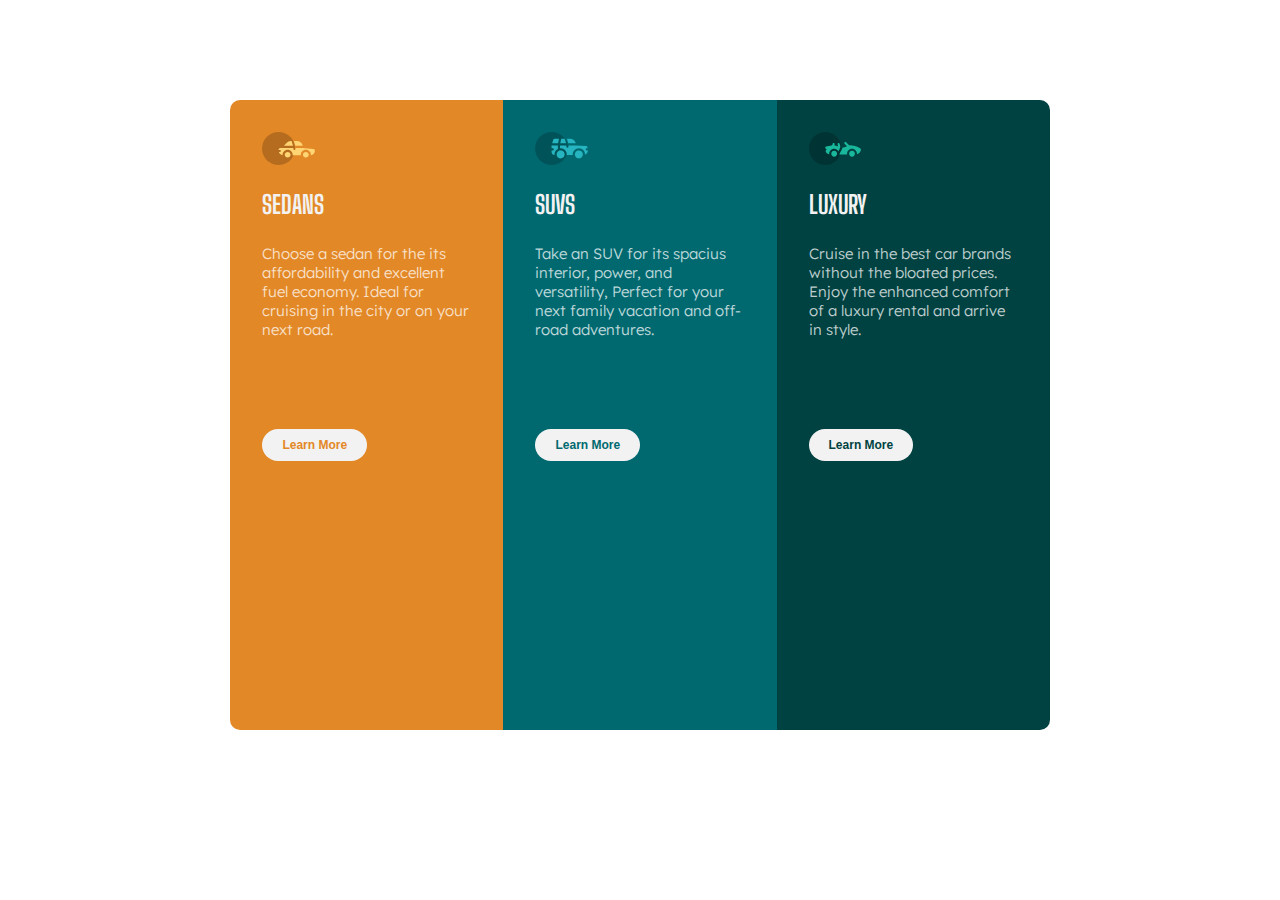
<file: index.html>
<html lang="en">
<head>
    <meta charset="UTF-8">
    <meta http-equiv="X-UA-Compatible" content="IE=edge">
    <meta name="viewport" content="width=device-width, initial-scale=1.0">
    <title>3-column card</title>
    <link rel="stylesheet" href="style.css">
    <link rel="preconnect" href="https://fonts.gstatic.com" crossorigin>
<link href="https://fonts.googleapis.com/css2?family=Big+Shoulders+Display:wght@700&family=Lexend+Deca&display=swap" rel="stylesheet">
<link rel="shortcut icon" href="/images/favicon-32x32.png" type="image/x-icon">
</head>
<body>
    <main>
        <div class="row">
            <div class="col-1">
                <img src="/images/icon-sedans.svg" alt="Sedans">
                <h1>SEDANS</h1>
                <p>Choose a sedan for the its affordability and excellent fuel economy. Ideal for cruising in the city or on your next road.</p>
                <button class="button-1">Learn More</button>
            </div>
            <div class="col-2">
                <img src="/images/icon-suvs.svg" alt="Suv">
                <h1>SUVS</h1>
                <p>Take an SUV for its spacius interior, power, and versatility, Perfect for your next family vacation and off-road adventures.</p>
                <button class="button-2">Learn More</button>
            </div>
            <div class="col-3">
                <img src="/images/icon-luxury.svg" alt="Luxury">
                <h1>LUXURY</h1>
                <p>Cruise in the best car brands without the bloated prices. Enjoy the enhanced comfort of a luxury rental and arrive in style.</p>
                <button class="button-3">Learn More</button>
            </div>
        </div>
    </main>
</body>
</html>
</file>
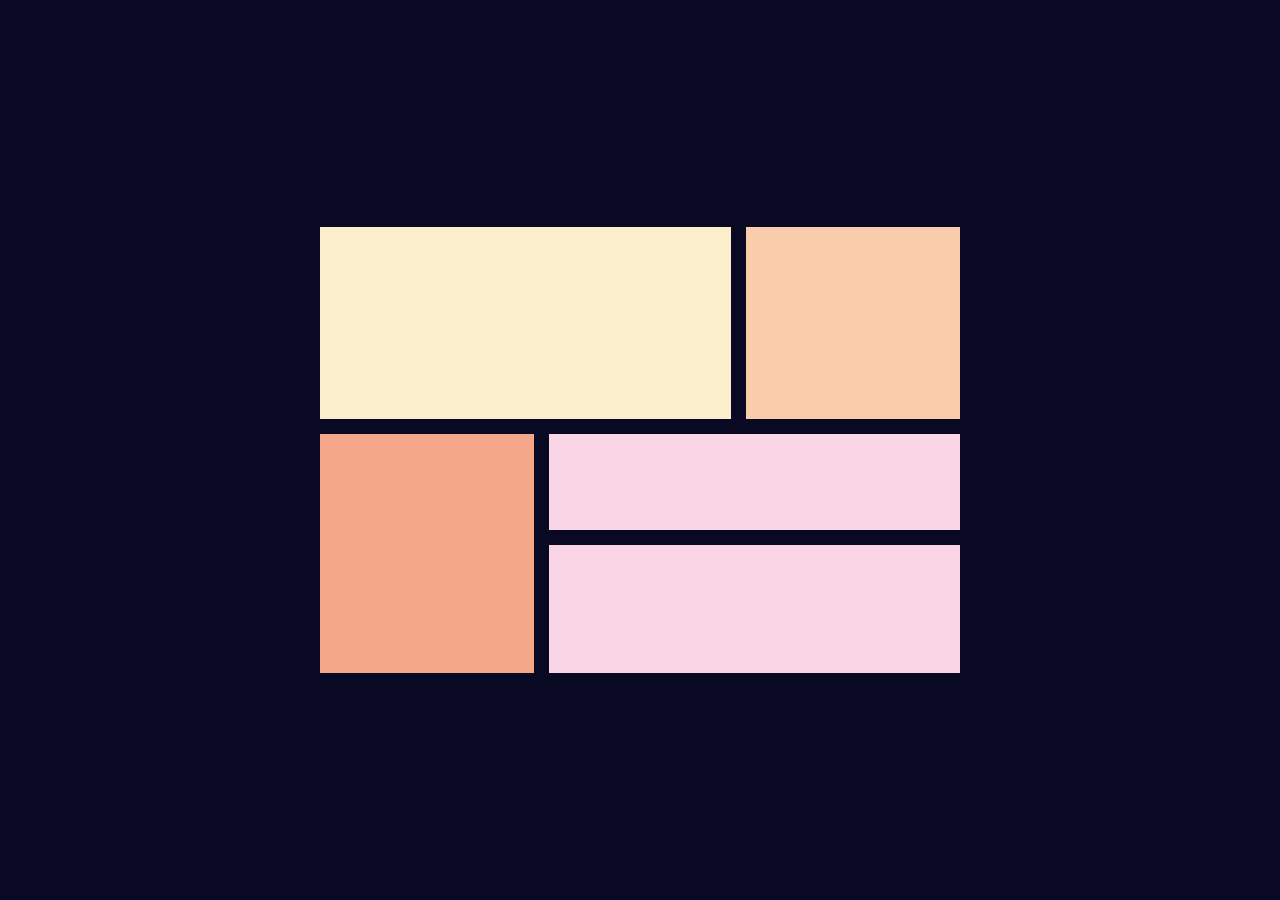
<file: grid.html>
<html lang="en">
<head>
    <meta charset="UTF-8">
    <meta http-equiv="X-UA-Compatible" content="IE=edge">
    <meta name="viewport" content="width=device-width, initial-scale=1.0">
    <title>CSS Grid</title>
    <link rel="stylesheet" href="grid.css">
    <link rel="shortcut icon" href="/Uploads/favicon-32x32.png" type="image/x-icon">
</head>
<body>
    <main>
         <div class="box-a"></div>
         <div class="box-b"></div>
         <div class="box-c"></div>
         <div class="box-d"></div>
         <div class="box-e"></div>
    </main>    
</body>
</html>
</file>
<file: style.css>
*{
    margin: 0;
    padding: 0;
    box-sizing: border-box;
}
/*CSS Flexbox*/
body {
    background-color: #fff;
}
main {
    width: 80%;
    margin: auto;    
}
h1 {
    font-family:'Big Shoulders Display';
    color: hsl(0, 0%, 95%);
    font-size: 25px;
    font-weight: 700;
    padding-bottom: 1em;
}
p {
    font-family:'Lexend Deca';
    color: hsla(0, 0%, 100%, 0.75);
    font-size: 15px;
    font-weight: 300;
    padding-bottom: 6em;
}
img {
    margin-bottom: 1.5em;
    width: 25%;
}

.row {
    display: flex;
    flex-direction: row;
    flex-wrap: wrap;
    width: 80%;
    height: 70vh;
    justify-content: center;
    margin: 100px auto;
    border: none;
    border-radius: 10px;
    overflow: hidden;
    perspective: 1px;
}
.col-1 {
    flex: 33.33%;
    background-color: hsl(31, 77%, 52%);
    padding: 2em;
}


.col-2 {
    flex: 33.33%;
    background-color: hsl(184, 100%, 22%);
    padding: 2em;

}

.col-3 {
    flex: 33.33%;
    background-color: hsl(179, 100%, 13%);
    padding: 2em;

}
.button-1 {
    background-color: hsl(0, 0%, 95%);
    color: hsl(31, 77%, 52%);
    font-size: 12px;
    font-weight: 600;
    padding: 9px 20px;
    border: none;
    border-radius: 100px;
}
.button-1:hover {
    background-color: hsl(31, 77%, 52%);
    color: hsl(0, 0%, 95%);
    border: 2px solid hsl(0, 0%, 95%);
    border-radius: 100px;
    font-size: 12px;
    font-weight: 600;
    padding: 9px 20px;
}

.button-2 {
    background-color: hsl(0, 0%, 95%);
    color: hsl(184, 100%, 22%);
    font-size: 12px;
    font-weight: 600;
    padding: 9px 20px;
    border: none;
    border-radius: 100px;
}
.button-2:hover {
    background-color:hsl(184, 100%, 22%);
    color: hsl(0, 0%, 95%);
    border: 2px solid hsl(0, 0%, 95%);
    border-radius: 100px;
    font-size: 12px;
    font-weight: 600;
    padding: 9px 20px;
}

.button-3 {
    background-color: hsl(0, 0%, 95%);
    color: hsl(179, 100%, 13%);
    font-size: 12px;
    font-weight: 600;
    padding: 9px 20px;
    border: none;
    border-radius: 100px;
}
.button-3:hover {
    background-color:hsl(179, 100%, 13%);
    color: hsl(0, 0%, 95%);
    border: 2px solid hsl(0, 0%, 95%);
    border-radius: 100px;
    font-size: 12px;
    font-weight: 600;
    padding: 9px 20px;
}
</file>
<file: grid.css>
/* CSS Grid */
*{
    margin: 0;
    padding: 0;
    box-sizing: border-box;
}
body {
    background-color: #0a0923;
    display: flex;
    place-items: center;
    height: 100vh;
}
main {
    display: grid;
    grid-template-areas: 
    'a a b'
    'c d d'
    'c e e';
    gap: 15px;
    width: 50%;
    margin: auto;
}

.box-a {
    background-color: #fbefcc;
    grid-area: a;
    padding: 6em 1em;
}
.box-b {
    background-color: #f9ccac;
    grid-area: b;
    padding: 6em 1em;
}
.box-c {
    background-color: #f4a688;
    grid-area: c;
    padding: 3em 1em;
}
.box-d {
    background-color: #f9d5e5;
    grid-area: d;
    padding: 3em 1em;
} 
.box-e {
    background-color: #f9d5e5;
    grid-area: e;
    padding: 4em 1em;
}
</file>
